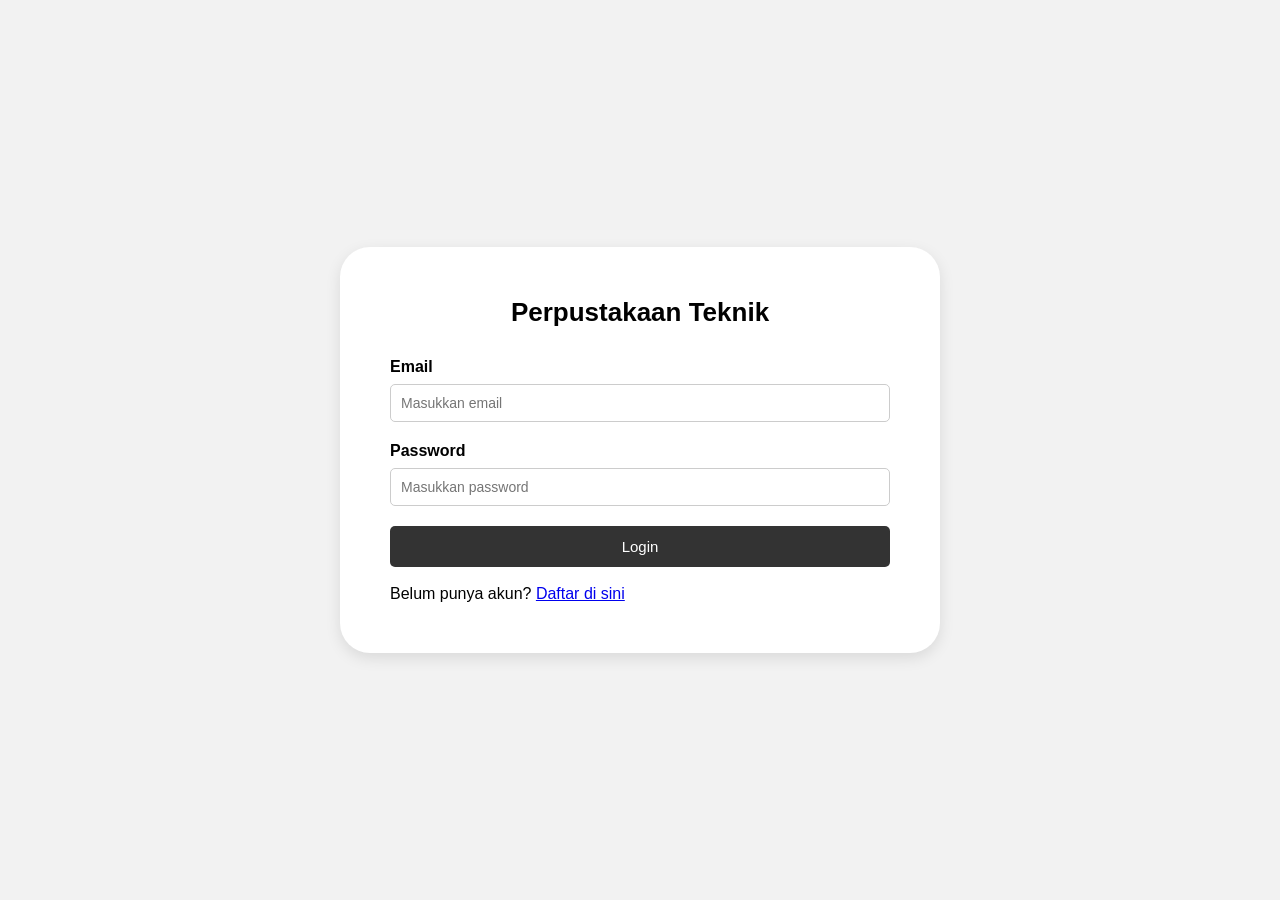
<file: index.html>
<!DOCTYPE html>
<html lang="id">

<head>
    <meta charset="UTF-8">
    <meta name="viewport" content="width=device-width, initial-scale=1.0">

    <title>Login - Perpustakaan Teknik</title>

    <link rel="stylesheet" href="style.css">
</head>

<body>

    <div class="login-container">

        <h1>Perpustakaan Teknik</h1>

        <form>

            <div class="form-group">

                <label for="email">Email</label>

                <input
                    type="email"
                    id="email"
                    name="email"
                    placeholder="Masukkan email"
                >

            </div>


            <div class="form-group">

                <label for="password">Password</label>

                <input
                    type="password"
                    id="password"
                    name="password"
                    placeholder="Masukkan password"
                >

            </div>


            <a href="home.html" class="login-button">Login</a>
            <p class="redirect-text"><br>Belum punya akun? <a href="register.html">Daftar di sini</a></p>
        </form>

    </div>

</body>

</html>
</file>
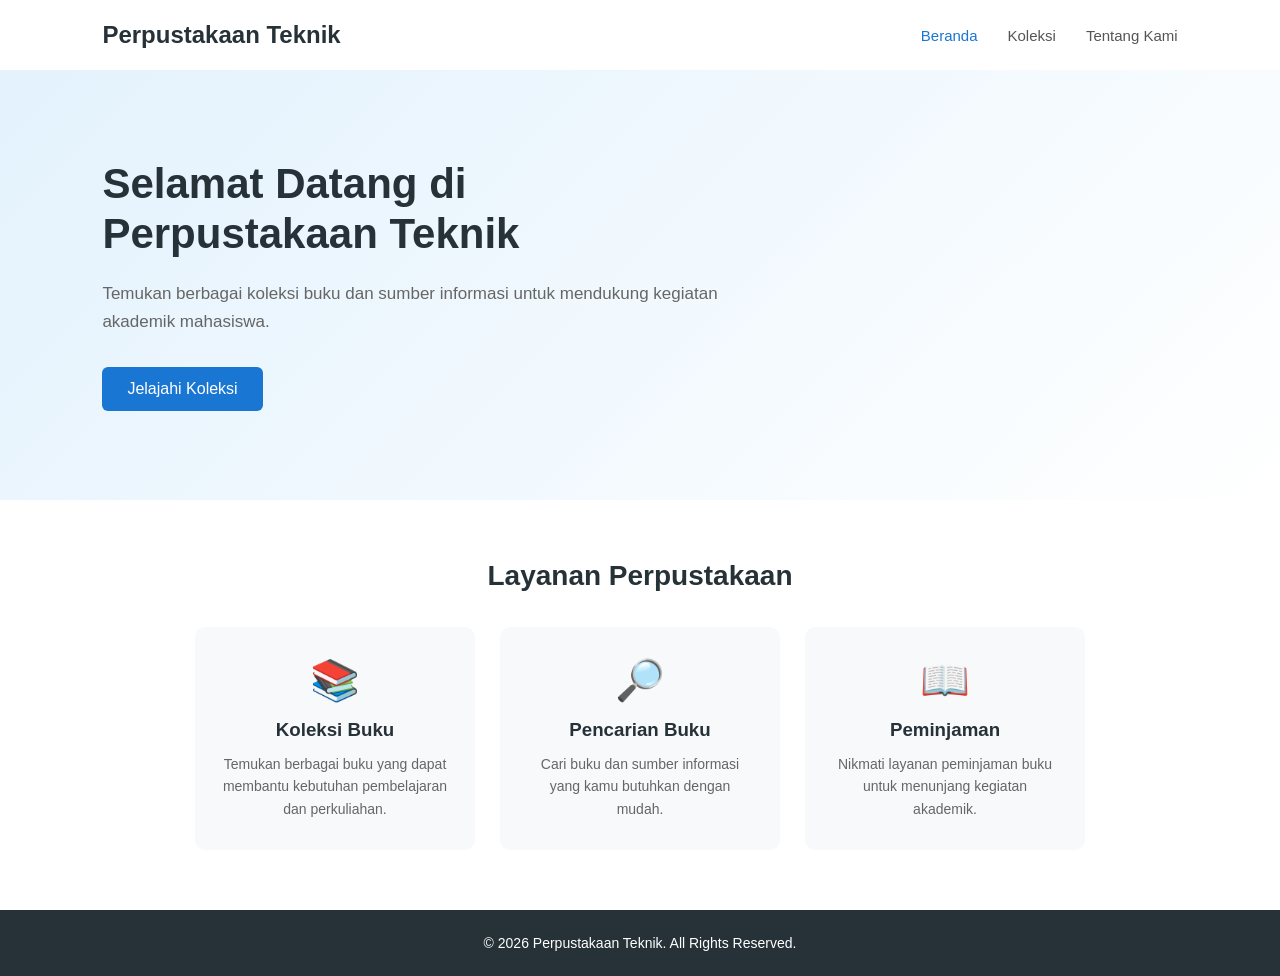
<file: home.html>
<!DOCTYPE html>
<html lang="id">
<head>
    <meta charset="UTF-8">
    <meta name="viewport" content="width=device-width, initial-scale=1.0">
    <title>Beranda - Perpustakaan Teknik</title>
    <link rel="stylesheet" href="home.css">
</head>

<body>

    <!-- Navbar -->
    <header class="navbar">
        <div class="logo">
            <h2>Perpustakaan Teknik</h2>
        </div>

        <nav>
            <a href="home.html" class="active">Beranda</a>
            <a href="#">Koleksi</a>
            <a href="#">Tentang Kami</a>
        </nav>
    </header>


    <!-- Hero Section -->
    <section class="hero">
        <div class="hero-text">
            <h1>Selamat Datang di<br>Perpustakaan Teknik</h1>

            <p>
                Temukan berbagai koleksi buku dan sumber informasi
                untuk mendukung kegiatan akademik mahasiswa.
            </p>

            <a href="#" class="explore-button">Jelajahi Koleksi</a>
        </div>
    </section>


    <!-- Fitur -->
    <section class="features">

        <h2>Layanan Perpustakaan</h2>

        <div class="feature-container">

            <div class="feature-card">
                <div class="icon">📚</div>
                <h3>Koleksi Buku</h3>
                <p>
                    Temukan berbagai buku yang dapat membantu
                    kebutuhan pembelajaran dan perkuliahan.
                </p>
            </div>

            <div class="feature-card">
                <div class="icon">🔎</div>
                <h3>Pencarian Buku</h3>
                <p>
                    Cari buku dan sumber informasi yang kamu
                    butuhkan dengan mudah.
                </p>
            </div>

            <div class="feature-card">
                <div class="icon">📖</div>
                <h3>Peminjaman</h3>
                <p>
                    Nikmati layanan peminjaman buku untuk
                    menunjang kegiatan akademik.
                </p>
            </div>

        </div>

    </section>


    <!-- Footer -->
    <footer>
        <p>© 2026 Perpustakaan Teknik. All Rights Reserved.</p>
    </footer>

</body>
</html>
</file>
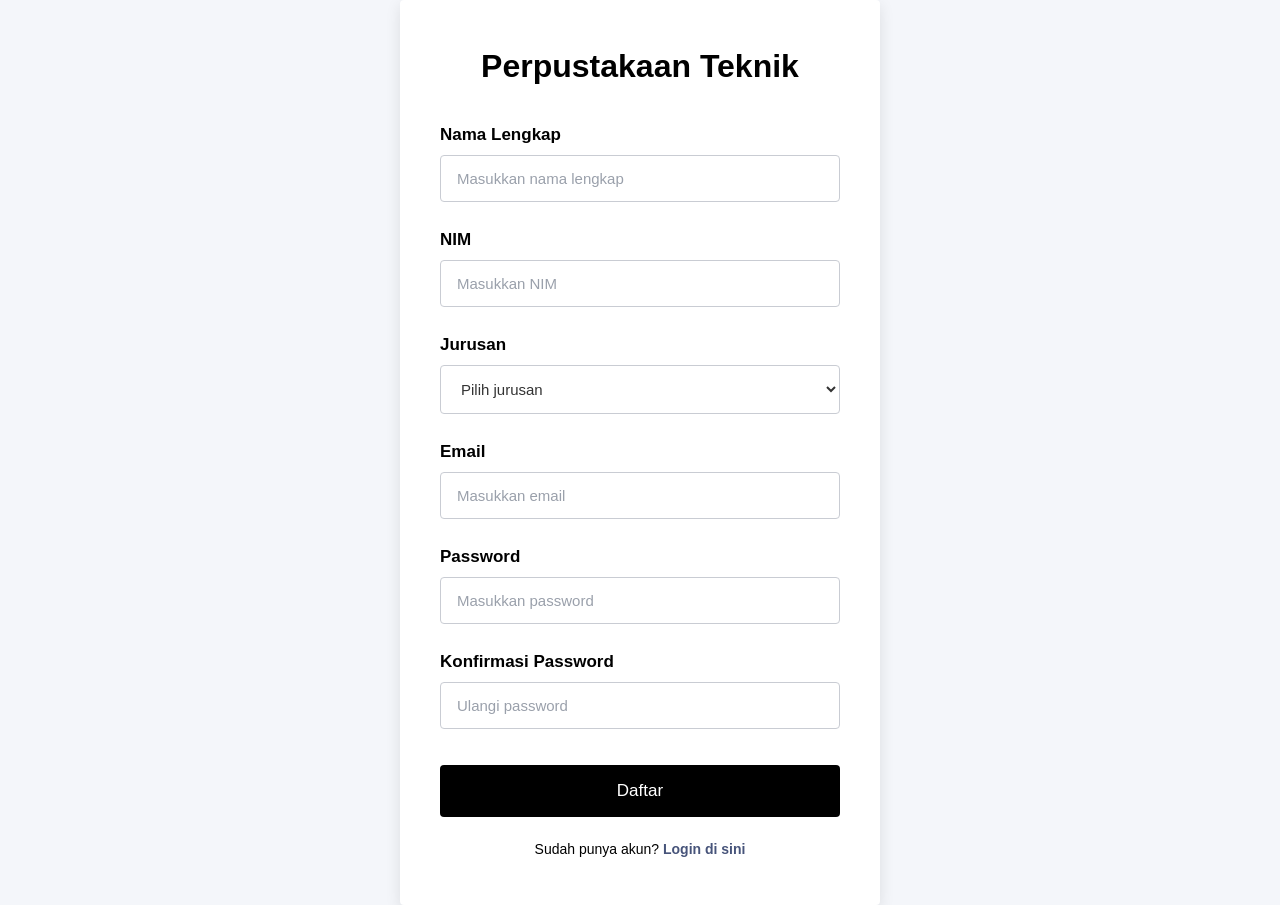
<file: register.html>
<!DOCTYPE html>
<html lang="id">
<head>
  <meta charset="UTF-8">
  <meta name="viewport" content="width=device-width, initial-scale=1.0">

  <title>Register - Perpustakaan Teknik</title>

  <link rel="stylesheet" href="style.css">

  <style>

    * {
      box-sizing: border-box;
    }

    body {
      margin: 0;
      min-height: 100vh;
      display: flex;
      align-items: center;
      justify-content: center;
      background-color: #f4f6fa;
      font-family: Arial, Helvetica, sans-serif;
    }

    .login-container {
      background-color: #ffffff;
      width: 100%;
      max-width: 480px;
      padding: 48px 40px;
      border-radius: 4px;
    }

    .login-container h1 {
      text-align: center;
      color: black;
      font-size: 32px;
      margin-bottom: 40px;
    }

    .form-group {
      margin-bottom: 28px;
    }

    .form-group label {
      display: block;
      font-weight: bold;
      color: black;
      margin-bottom: 10px;
      font-size: 17px;
    }

    .form-group input,
    .form-group select {
      width: 100%;
      padding: 14px 16px;
      border: 1px solid #c9ccd3;
      border-radius: 4px;
      font-size: 15px;
      color: #333;
      background-color: #fff;
    }

    .form-group input::placeholder {
      color: #9aa0ab;
    }

    .form-group input:focus,
    .form-group select:focus {
      outline: none;
      border-color: black;
    }

    .btn-login {
      width: 100%;
      padding: 16px;
      background-color: black;
      color: #ffffff;
      border: none;
      border-radius: 4px;
      font-size: 17px;
      cursor: pointer;
      margin-top: 8px;
    }

    .btn-login:hover {
      background-color: black;
    }

    .redirect-text {
      text-align: center;
      margin-top: 24px;
      color: black;
      font-size: 14px;
    }

    .redirect-text a {
      color: #47547a;
      text-decoration: none;
      font-weight: bold;
    }

    .redirect-text a:hover {
      text-decoration: underline;
    }
  </style>
</head>
<body>

  <div class="login-container">

    <h1>Perpustakaan Teknik</h1>

    <form>

      <div class="form-group">
        <label for="nama">Nama Lengkap</label>
        <input type="text" id="nama" name="nama" placeholder="Masukkan nama lengkap" required>
      </div>

      <div class="form-group">
        <label for="nim">NIM</label>
        <input type="text" id="nim" name="nim" placeholder="Masukkan NIM" required>
      </div>

      <div class="form-group">
        <label for="jurusan">Jurusan</label>
        <select id="jurusan" name="jurusan" required>
          <option value="" disabled selected>Pilih jurusan</option>
          <option value="informatika">Informatika</option>
          <option value="elektro">Teknik Elektro</option>
          <option value="mesin">Teknik Mesin</option>
          <option value="sipil">Teknik Sipil</option>
          <option value="industri">Teknik Industri</option>
        </select>
      </div>

      <div class="form-group">
        <label for="email">Email</label>
        <input type="email" id="email" name="email" placeholder="Masukkan email" required>
      </div>

      <div class="form-group">
        <label for="password">Password</label>
        <input type="password" id="password" name="password" placeholder="Masukkan password" required>
      </div>

      <div class="form-group">
        <label for="konfirmasi_password">Konfirmasi Password</label>
        <input type="password" id="konfirmasi_password" name="konfirmasi_password" placeholder="Ulangi password" required>
      </div>

      <button type="button" class="btn-login" onclick="window.location.href='index.html'">Daftar</button>

      <p class="redirect-text">Sudah punya akun? <a href="index.html">Login di sini</a></p>

    </form>

  </div>

</body>
</html>
</file>
<file: style.css>
* {
    box-sizing: border-box;
    margin: 0;
    padding: 0;
}

body {
    font-family: Arial, sans-serif;
    background-color: #f2f2f2;

    min-height: 100vh;

    display: flex;
    justify-content: center;
    align-items: center;
}


.login-container {
    width: 600px;

    padding: 50px;

    background-color: white;

    border-radius: 30px;

    box-shadow: 0 5px 15px rgba(0, 0, 0, 0.1);
}

.login-container h1 {
    text-align: center;

    margin-bottom: 30px;

    font-size: 26px;
}

.form-group {
    margin-bottom: 20px;
}

.form-group label {
    display: block;

    margin-bottom: 8px;

    font-weight: bold;
}

.form-group input {
    width: 100%;

    padding: 10px;

    border: 1px solid #ccc;

    border-radius: 5px;

    font-size: 14px;
}

.login-button {
    width: 100%;

    padding: 12px;

    border: none;

    border-radius: 5px;

    background-color: #333;

    color: white;

    font-size: 15px;

    font-size: 15px;

    text-decoration: none;
    display: block;
    text-align: center;
}

.login-button:hover {
    background-color: #555;
}

/*.redirect-text {
    width: 100%;

    padding: 5px;
    
    border: none;
    
    border-radius: 5px;
    
    c
}
</file>
<file: home.css>
* {
    margin: 0;
    padding: 0;
    box-sizing: border-box;
}

body {
    font-family: Arial, sans-serif;
    background-color: #f5f6f8;
    color: #333;
}


/* ================= NAVBAR ================= */

.navbar {
    height: 70px;
    background-color: white;
    display: flex;
    align-items: center;
    justify-content: space-between;
    padding: 0 8%;
    box-shadow: 0 2px 8px rgba(0, 0, 0, 0.08);
}

.logo h2 {
    color: #263238;
}

.navbar nav {
    display: flex;
    gap: 30px;
}

.navbar nav a {
    text-decoration: none;
    color: #555;
    font-size: 15px;
    transition: 0.3s;
}

.navbar nav a:hover,
.navbar nav a.active {
    color: #1976d2;
}


/* ================= HERO ================= */

.hero {
    min-height: 430px;
    display: flex;
    align-items: center;
    padding: 60px 8%;

    background: linear-gradient(
        135deg,
        #e3f2fd,
        #ffffff
    );
}

.hero-text {
    max-width: 650px;
}

.hero-text h1 {
    font-size: 42px;
    line-height: 1.2;
    color: #263238;
    margin-bottom: 20px;
}

.hero-text p {
    font-size: 17px;
    line-height: 1.7;
    color: #666;
    margin-bottom: 30px;
}

.explore-button {
    display: inline-block;
    padding: 13px 25px;
    background-color: #1976d2;
    color: white;
    text-decoration: none;
    border-radius: 6px;
    transition: 0.3s;
}

.explore-button:hover {
    background-color: #125ca5;
}


/* ================= FEATURES ================= */

.features {
    padding: 60px 8%;
    text-align: center;
    background-color: white;
}

.features > h2 {
    font-size: 28px;
    margin-bottom: 35px;
    color: #263238;
}

.feature-container {
    display: flex;
    justify-content: center;
    gap: 25px;
    flex-wrap: wrap;
}

.feature-card {
    width: 280px;
    padding: 30px 25px;
    background-color: #f8f9fa;
    border-radius: 10px;
    transition: 0.3s;
}

.feature-card:hover {
    transform: translateY(-5px);
    box-shadow: 0 5px 15px rgba(0, 0, 0, 0.1);
}

.icon {
    font-size: 40px;
    margin-bottom: 15px;
}

.feature-card h3 {
    margin-bottom: 12px;
    color: #263238;
}

.feature-card p {
    color: #666;
    line-height: 1.6;
    font-size: 14px;
}


/* ================= FOOTER ================= */

footer {
    text-align: center;
    padding: 25px;
    background-color: #263238;
    color: white;
    font-size: 14px;
}


/* ================= RESPONSIVE ================= */

@media (max-width: 700px) {

    .navbar {
        padding: 0 5%;
    }

    .navbar nav {
        gap: 15px;
    }

    .navbar nav a {
        font-size: 13px;
    }

    .hero {
        padding: 50px 5%;
    }

    .hero-text h1 {
        font-size: 32px;
    }

    .features {
        padding: 50px 5%;
    }
}
</file>
